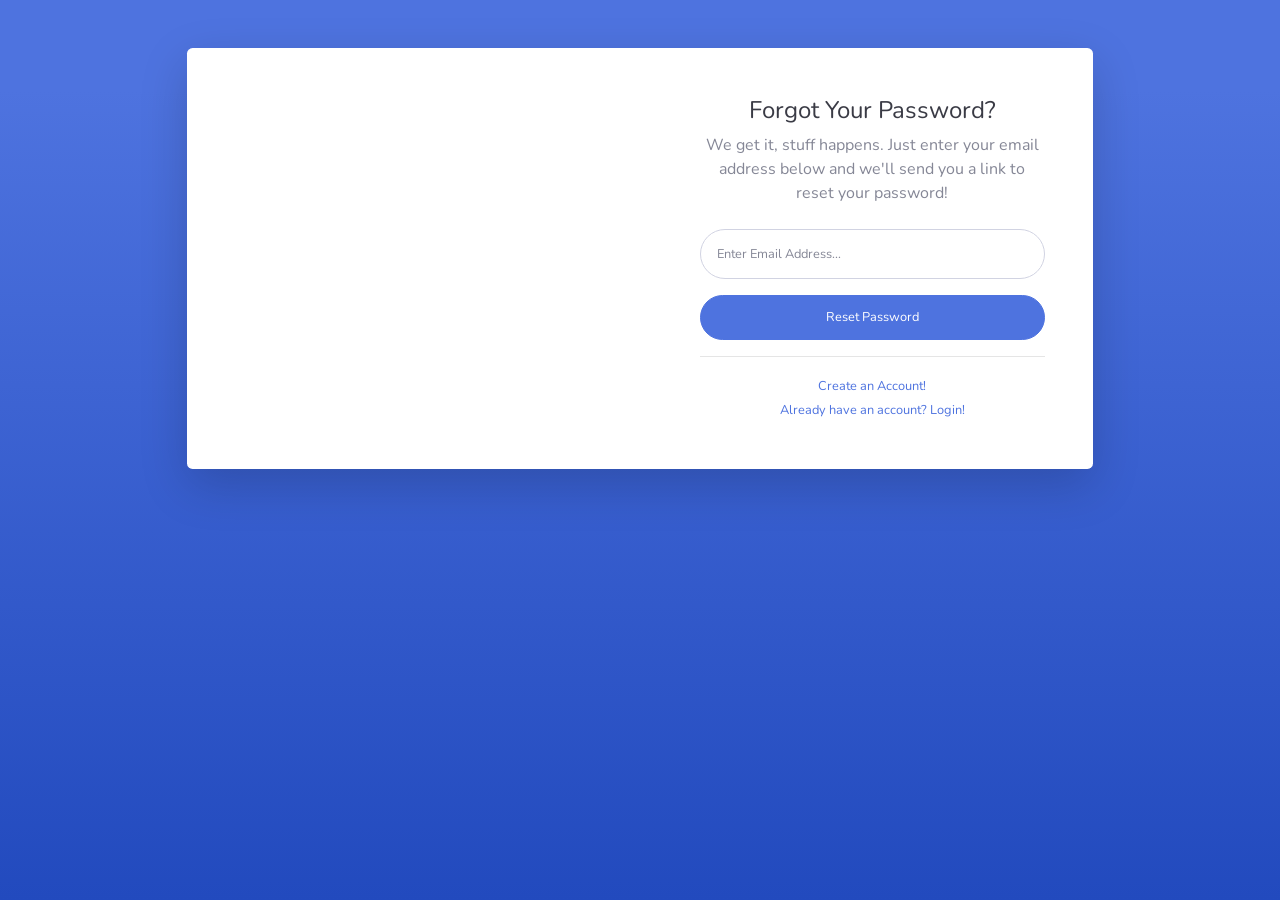
<file: public/backend/forgot-password.html>
<!DOCTYPE html>
<html lang="en">

<head>

  <meta charset="utf-8">
  <meta http-equiv="X-UA-Compatible" content="IE=edge">
  <meta name="viewport" content="width=device-width, initial-scale=1, shrink-to-fit=no">
  <meta name="description" content="">
  <meta name="author" content="">

  <title>SB Admin 2 - Forgot Password</title>

  <!-- Custom fonts for this template-->
  <link href="vendor/fontawesome-free/css/all.min.css" rel="stylesheet" type="text/css">
  <link href="https://fonts.googleapis.com/css?family=Nunito:200,200i,300,300i,400,400i,600,600i,700,700i,800,800i,900,900i" rel="stylesheet">

  <!-- Custom styles for this template-->
  <link href="css/sb-admin-2.min.css" rel="stylesheet">

</head>

<body class="bg-gradient-primary">

  <div class="container">

    <!-- Outer Row -->
    <div class="row justify-content-center">

      <div class="col-xl-10 col-lg-12 col-md-9">

        <div class="card o-hidden border-0 shadow-lg my-5">
          <div class="card-body p-0">
            <!-- Nested Row within Card Body -->
            <div class="row">
              <div class="col-lg-6 d-none d-lg-block bg-password-image"></div>
              <div class="col-lg-6">
                <div class="p-5">
                  <div class="text-center">
                    <h1 class="h4 text-gray-900 mb-2">Forgot Your Password?</h1>
                    <p class="mb-4">We get it, stuff happens. Just enter your email address below and we'll send you a link to reset your password!</p>
                  </div>
                  <form class="user">
                    <div class="form-group">
                      <input type="email" class="form-control form-control-user" id="exampleInputEmail" aria-describedby="emailHelp" placeholder="Enter Email Address...">
                    </div>
                    <a href="login.html" class="btn btn-primary btn-user btn-block">
                      Reset Password
                    </a>
                  </form>
                  <hr>
                  <div class="text-center">
                    <a class="small" href="register.html">Create an Account!</a>
                  </div>
                  <div class="text-center">
                    <a class="small" href="login.html">Already have an account? Login!</a>
                  </div>
                </div>
              </div>
            </div>
          </div>
        </div>

      </div>

    </div>

  </div>

  <!-- Bootstrap core JavaScript-->
  <script src="vendor/jquery/jquery.min.js"></script>
  <script src="vendor/bootstrap/js/bootstrap.bundle.min.js"></script>

  <!-- Core plugin JavaScript-->
  <script src="vendor/jquery-easing/jquery.easing.min.js"></script>

  <!-- Custom scripts for all pages-->
  <script src="js/sb-admin-2.min.js"></script>

</body>

</html>
</file>
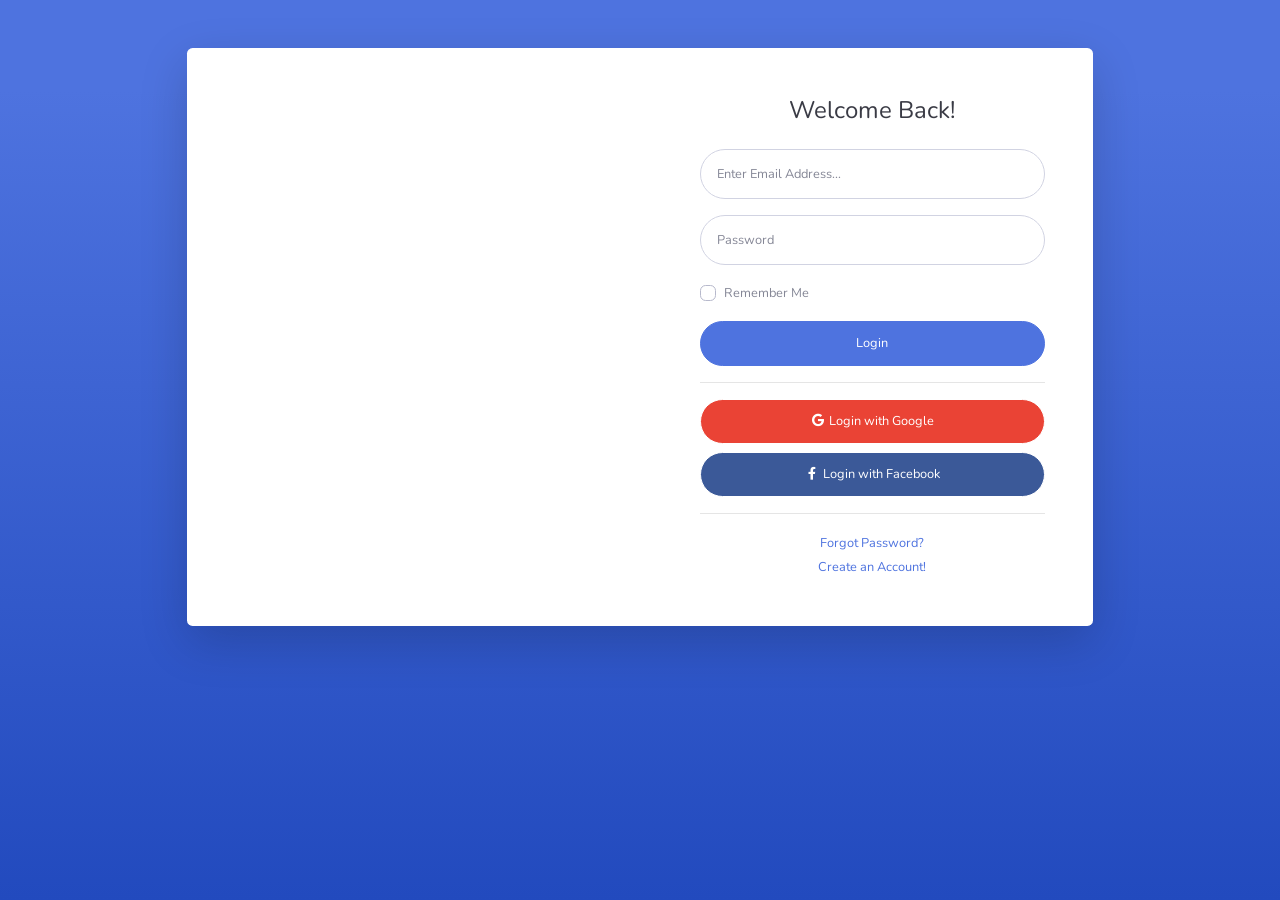
<file: public/backend/login.html>
<!DOCTYPE html>
<html lang="en">

<head>

  <meta charset="utf-8">
  <meta http-equiv="X-UA-Compatible" content="IE=edge">
  <meta name="viewport" content="width=device-width, initial-scale=1, shrink-to-fit=no">
  <meta name="description" content="">
  <meta name="author" content="">

  <title>SB Admin 2 - Login</title>

  <!-- Custom fonts for this template-->
  <link href="vendor/fontawesome-free/css/all.min.css" rel="stylesheet" type="text/css">
  <link href="https://fonts.googleapis.com/css?family=Nunito:200,200i,300,300i,400,400i,600,600i,700,700i,800,800i,900,900i" rel="stylesheet">

  <!-- Custom styles for this template-->
  <link href="css/sb-admin-2.min.css" rel="stylesheet">

</head>

<body class="bg-gradient-primary">

  <div class="container">

    <!-- Outer Row -->
    <div class="row justify-content-center">

      <div class="col-xl-10 col-lg-12 col-md-9">

        <div class="card o-hidden border-0 shadow-lg my-5">
          <div class="card-body p-0">
            <!-- Nested Row within Card Body -->
            <div class="row">
              <div class="col-lg-6 d-none d-lg-block bg-login-image"></div>
              <div class="col-lg-6">
                <div class="p-5">
                  <div class="text-center">
                    <h1 class="h4 text-gray-900 mb-4">Welcome Back!</h1>
                  </div>
                  <form class="user">
                    <div class="form-group">
                      <input type="email" class="form-control form-control-user" id="exampleInputEmail" aria-describedby="emailHelp" placeholder="Enter Email Address...">
                    </div>
                    <div class="form-group">
                      <input type="password" class="form-control form-control-user" id="exampleInputPassword" placeholder="Password">
                    </div>
                    <div class="form-group">
                      <div class="custom-control custom-checkbox small">
                        <input type="checkbox" class="custom-control-input" id="customCheck">
                        <label class="custom-control-label" for="customCheck">Remember Me</label>
                      </div>
                    </div>
                    <a href="index.html" class="btn btn-primary btn-user btn-block">
                      Login
                    </a>
                    <hr>
                    <a href="index.html" class="btn btn-google btn-user btn-block">
                      <i class="fab fa-google fa-fw"></i> Login with Google
                    </a>
                    <a href="index.html" class="btn btn-facebook btn-user btn-block">
                      <i class="fab fa-facebook-f fa-fw"></i> Login with Facebook
                    </a>
                  </form>
                  <hr>
                  <div class="text-center">
                    <a class="small" href="forgot-password.html">Forgot Password?</a>
                  </div>
                  <div class="text-center">
                    <a class="small" href="register.html">Create an Account!</a>
                  </div>
                </div>
              </div>
            </div>
          </div>
        </div>

      </div>

    </div>

  </div>

  <!-- Bootstrap core JavaScript-->
  <script src="vendor/jquery/jquery.min.js"></script>
  <script src="vendor/bootstrap/js/bootstrap.bundle.min.js"></script>

  <!-- Core plugin JavaScript-->
  <script src="vendor/jquery-easing/jquery.easing.min.js"></script>

  <!-- Custom scripts for all pages-->
  <script src="js/sb-admin-2.min.js"></script>

</body>

</html>
</file>
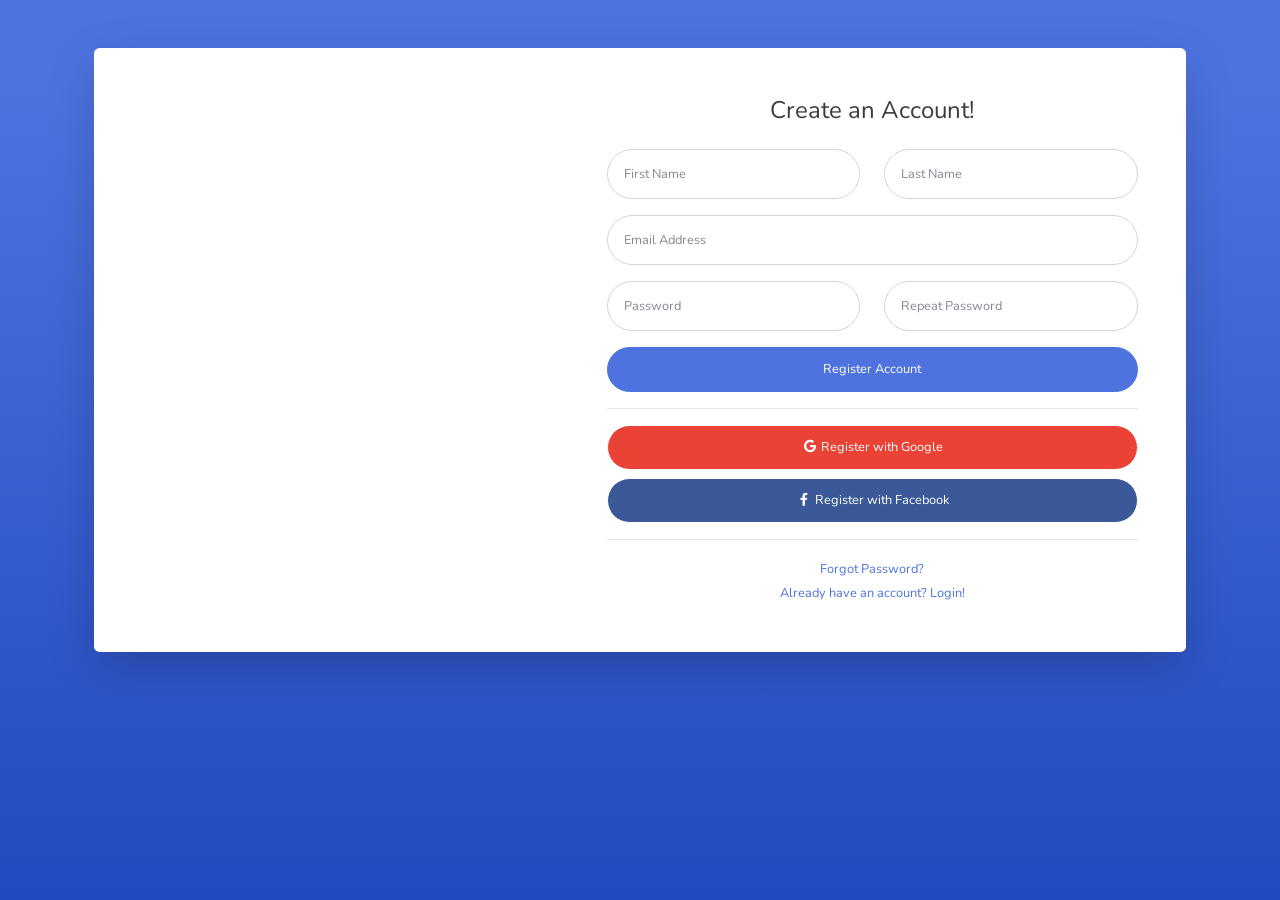
<file: public/backend/register.html>
<!DOCTYPE html>
<html lang="en">

<head>

  <meta charset="utf-8">
  <meta http-equiv="X-UA-Compatible" content="IE=edge">
  <meta name="viewport" content="width=device-width, initial-scale=1, shrink-to-fit=no">
  <meta name="description" content="">
  <meta name="author" content="">

  <title>SB Admin 2 - Register</title>

  <!-- Custom fonts for this template-->
  <link href="vendor/fontawesome-free/css/all.min.css" rel="stylesheet" type="text/css">
  <link href="https://fonts.googleapis.com/css?family=Nunito:200,200i,300,300i,400,400i,600,600i,700,700i,800,800i,900,900i" rel="stylesheet">

  <!-- Custom styles for this template-->
  <link href="css/sb-admin-2.min.css" rel="stylesheet">

</head>

<body class="bg-gradient-primary">

  <div class="container">

    <div class="card o-hidden border-0 shadow-lg my-5">
      <div class="card-body p-0">
        <!-- Nested Row within Card Body -->
        <div class="row">
          <div class="col-lg-5 d-none d-lg-block bg-register-image"></div>
          <div class="col-lg-7">
            <div class="p-5">
              <div class="text-center">
                <h1 class="h4 text-gray-900 mb-4">Create an Account!</h1>
              </div>
              <form class="user">
                <div class="form-group row">
                  <div class="col-sm-6 mb-3 mb-sm-0">
                    <input type="text" class="form-control form-control-user" id="exampleFirstName" placeholder="First Name">
                  </div>
                  <div class="col-sm-6">
                    <input type="text" class="form-control form-control-user" id="exampleLastName" placeholder="Last Name">
                  </div>
                </div>
                <div class="form-group">
                  <input type="email" class="form-control form-control-user" id="exampleInputEmail" placeholder="Email Address">
                </div>
                <div class="form-group row">
                  <div class="col-sm-6 mb-3 mb-sm-0">
                    <input type="password" class="form-control form-control-user" id="exampleInputPassword" placeholder="Password">
                  </div>
                  <div class="col-sm-6">
                    <input type="password" class="form-control form-control-user" id="exampleRepeatPassword" placeholder="Repeat Password">
                  </div>
                </div>
                <a href="login.html" class="btn btn-primary btn-user btn-block">
                  Register Account
                </a>
                <hr>
                <a href="index.html" class="btn btn-google btn-user btn-block">
                  <i class="fab fa-google fa-fw"></i> Register with Google
                </a>
                <a href="index.html" class="btn btn-facebook btn-user btn-block">
                  <i class="fab fa-facebook-f fa-fw"></i> Register with Facebook
                </a>
              </form>
              <hr>
              <div class="text-center">
                <a class="small" href="forgot-password.html">Forgot Password?</a>
              </div>
              <div class="text-center">
                <a class="small" href="login.html">Already have an account? Login!</a>
              </div>
            </div>
          </div>
        </div>
      </div>
    </div>

  </div>

  <!-- Bootstrap core JavaScript-->
  <script src="vendor/jquery/jquery.min.js"></script>
  <script src="vendor/bootstrap/js/bootstrap.bundle.min.js"></script>

  <!-- Core plugin JavaScript-->
  <script src="vendor/jquery-easing/jquery.easing.min.js"></script>

  <!-- Custom scripts for all pages-->
  <script src="js/sb-admin-2.min.js"></script>

</body>

</html>
</file>
